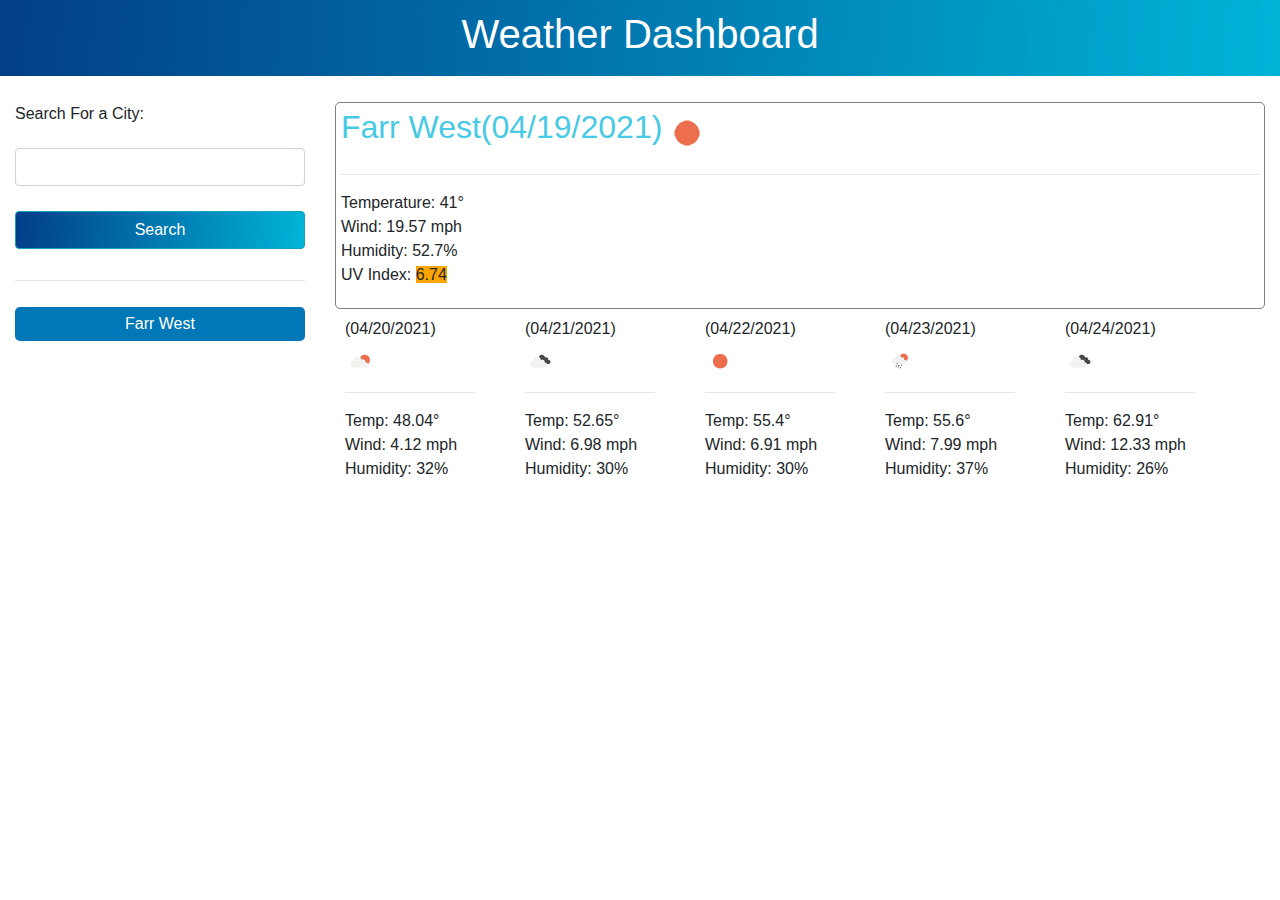
<file: assets/images/Weather App.html>
<!DOCTYPE html>
<!-- saved from url=(0032)http://127.0.0.1:5500/index.html -->
<html lang="en"><head><meta http-equiv="Content-Type" content="text/html; charset=UTF-8">
    
    <meta name="viewport" content="width=device-width, initial-scale=1.0">
    <title>Weather App</title>
    
    
<link rel="stylesheet" href="./Weather App_files/bootstrap.min.css" integrity="sha384-ggOyR0iXCbMQv3Xipma34MD+dH/1fQ784/j6cY/iJTQUOhcWr7x9JvoRxT2MZw1T" crossorigin="anonymous"><link rel="stylesheet" href="./Weather App_files/style.css"></head>
<body>
    
    <header>
       <h1>Weather Dashboard</h1>
    </header>
    <main class="container-fluid">
        <div class="row">
        <!-- side section for inputting city name and viewing search history -->
        <section class="col-3">
            <div class="card">
                <label for="city" class="card-title title-card">Search For a City:</label>
                <input name="city" id="city-name" type="text" class="form-control control-form">
                <button id="search-button" class="btn btn-info">Search</button>
            </div>
            <hr>
            <div class="">
                <ul id="search-history" class="list-group"><li class="flex-row justify-space-between align-center search-list">Farr West</li></ul>
            </div>
        </section>
        <!-- main section that displays current and future weather -->
        <section class="col-9 view-weather">
            <div id="todays-weather">
                <h2 id="city-today" style="float: left;">Farr West(04/19/2021)</h2>
                <img id="icon" src="./Weather App_files/01d.png">
                <hr>
                <ul id="conditions">
                    <li>
                        Temperature: <span id="temperature">41</span>°
                    </li>
                    <li>
                        Wind: <span id="wind">19.57</span> mph
                    </li>
                    <li>
                        Humidity: <span id="humidity">52.7</span>%
                    </li>
                    <li>
                        UV Index: <span id="uv-index" style="background-color:orange;">6.74</span>
                    </li>
                </ul>
            </div>
            <div id="future-forecast" class="row">
                <div class="card col-2 future-day">
                    <h6 class="future-date" style="float: left;">(04/20/2021)</h6>
                    <img class="future-icon" src="./Weather App_files/02d@2x.png">
                    <hr>
                    <ul>
                        <li>Temp: 48.04°</li>
                        <li>Wind: 4.12 mph</li>
                        <li>Humidity: 32%</li>
                    </ul>
                </div>
                
                <div class="card col-2 future-day">
                    <h6 class="future-date" style="float: left;">(04/21/2021)</h6>
                    <img class="future-icon" src="./Weather App_files/04d@2x.png">
                    <hr>
                    <ul>
                        <li>Temp: 52.65°</li>
                        <li>Wind: 6.98 mph</li>
                        <li>Humidity: 30%</li>
                    </ul>
                </div>
                
                <div class="card col-2 future-day">
                    <h6 class="future-date" style="float: left;">(04/22/2021)</h6>
                    <img class="future-icon" src="./Weather App_files/01d@2x.png">
                    <hr>
                    <ul>
                        <li>Temp: 55.4°</li>
                        <li>Wind: 6.91 mph</li>
                        <li>Humidity: 30%</li>
                    </ul>
                </div>
                
                <div class="card col-2 future-day">
                    <h6 class="future-date" style="float: left;">(04/23/2021)</h6>
                    <img class="future-icon" src="./Weather App_files/10d@2x.png">
                    <hr>
                    <ul>
                        <li>Temp: 55.6°</li>
                        <li>Wind: 7.99 mph</li>
                        <li>Humidity: 37%</li>
                    </ul>
                </div>
                
                <div class="card col-2 future-day">
                    <h6 class="future-date" style="float: left;">(04/24/2021)</h6>
                    <img class="future-icon" src="./Weather App_files/04d@2x.png">
                    <hr>
                    <ul>
                        <li>Temp: 62.91°</li>
                        <li>Wind: 12.33 mph</li>
                        <li>Humidity: 26%</li>
                    </ul>
                </div>
                </div>

        </section>
        </div>
    </main>
    <script src="./Weather App_files/moment.min.js" integrity="sha512-qTXRIMyZIFb8iQcfjXWCO8+M5Tbc38Qi5WzdPOYZHIlZpzBHG3L3by84BBBOiRGiEb7KKtAOAs5qYdUiZiQNNQ==" crossorigin="anonymous"></script>
    <script src="./Weather App_files/jquery-3.6.0.min.js" integrity="sha256-/xUj+3OJU5yExlq6GSYGSHk7tPXikynS7ogEvDej/m4=" crossorigin="anonymous"></script>
    <script src="./Weather App_files/script.js"></script>
<!-- Code injected by live-server -->
<script type="text/javascript">
	// <![CDATA[  <-- For SVG support
	if ('WebSocket' in window) {
		(function () {
			function refreshCSS() {
				var sheets = [].slice.call(document.getElementsByTagName("link"));
				var head = document.getElementsByTagName("head")[0];
				for (var i = 0; i < sheets.length; ++i) {
					var elem = sheets[i];
					var parent = elem.parentElement || head;
					parent.removeChild(elem);
					var rel = elem.rel;
					if (elem.href && typeof rel != "string" || rel.length == 0 || rel.toLowerCase() == "stylesheet") {
						var url = elem.href.replace(/(&|\?)_cacheOverride=\d+/, '');
						elem.href = url + (url.indexOf('?') >= 0 ? '&' : '?') + '_cacheOverride=' + (new Date().valueOf());
					}
					parent.appendChild(elem);
				}
			}
			var protocol = window.location.protocol === 'http:' ? 'ws://' : 'wss://';
			var address = protocol + window.location.host + window.location.pathname + '/ws';
			var socket = new WebSocket(address);
			socket.onmessage = function (msg) {
				if (msg.data == 'reload') window.location.reload();
				else if (msg.data == 'refreshcss') refreshCSS();
			};
			if (sessionStorage && !sessionStorage.getItem('IsThisFirstTime_Log_From_LiveServer')) {
				console.log('Live reload enabled.');
				sessionStorage.setItem('IsThisFirstTime_Log_From_LiveServer', true);
			}
		})();
	}
	else {
		console.error('Upgrade your browser. This Browser is NOT supported WebSocket for Live-Reloading.');
	}
	// ]]>
</script>
</body></html>
</file>
<file: assets/images/Weather App_files/style.css>
*{
    padding: 0;
    border: 0;
}

li{
    list-style: none;
}


/* header */
header{
    background-image: linear-gradient(95deg, #023e8a, #00B4D8);
    color: white;
    padding: 10px;
    margin-bottom: 2%;
}

header, h2{
    text-align: center;
}

/* side search bar */
.card{
    border: none;
}

.title-card{
    

}

.control-form{
    margin: 10px 0px;
}

.btn{
    background-image: linear-gradient(95deg, #023e8a, #00B4D8);
    margin: 15px 0px;
}

/* Search history */
.search-list{
    margin: 10px 0px;
    border-radius: 5px;
    border: none;
    background-color: #0077B6;
    color: white;
    text-align: center;
    padding: 5px;
}

/* todays weather */
.view-weather{
    width: 100vw;
}

#todays-weather{
    border: 1px solid grey;
    border-radius: 5px;
    padding: 5px;
}

#todays-weather h2{
    color: #48CAE4;
}


/* 5 day forecast */
.future-day{
    margin: 10px 10px;
}
.future-icon{
    width: 30px;
}
</file>
